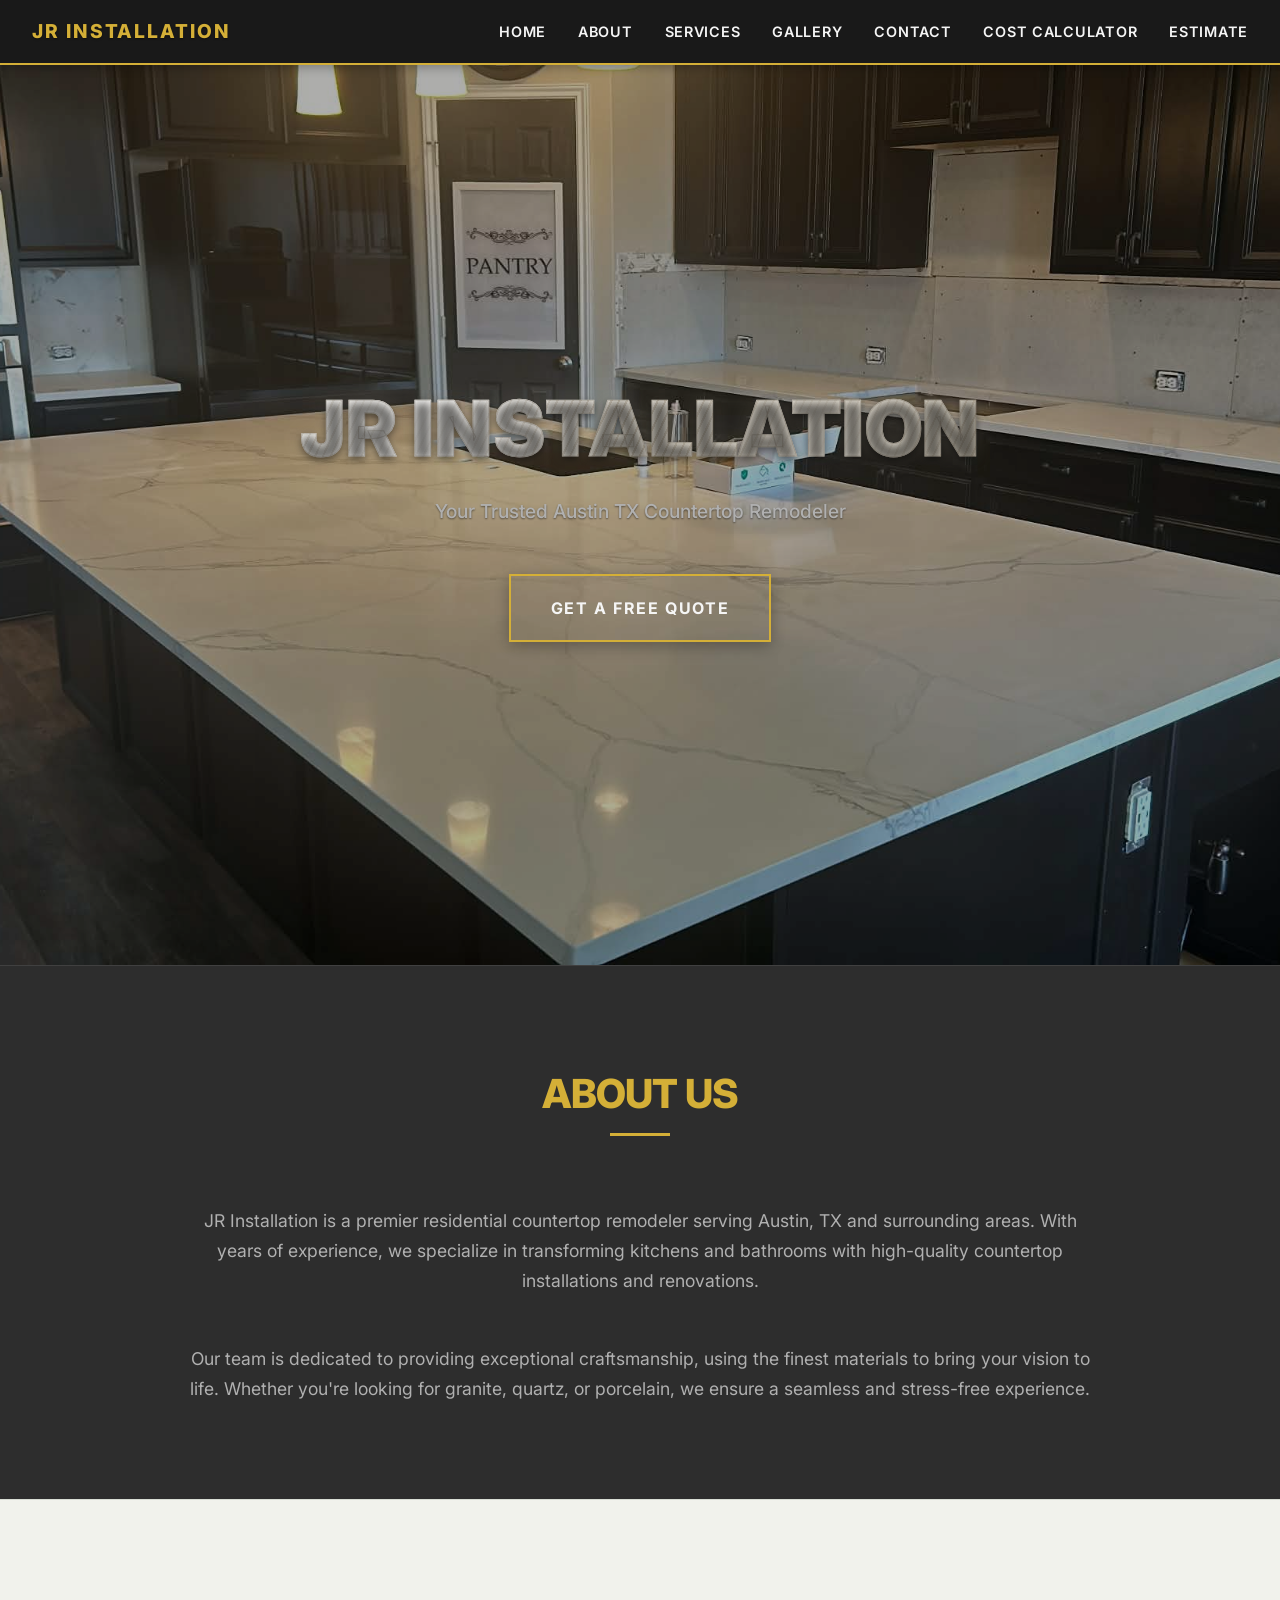
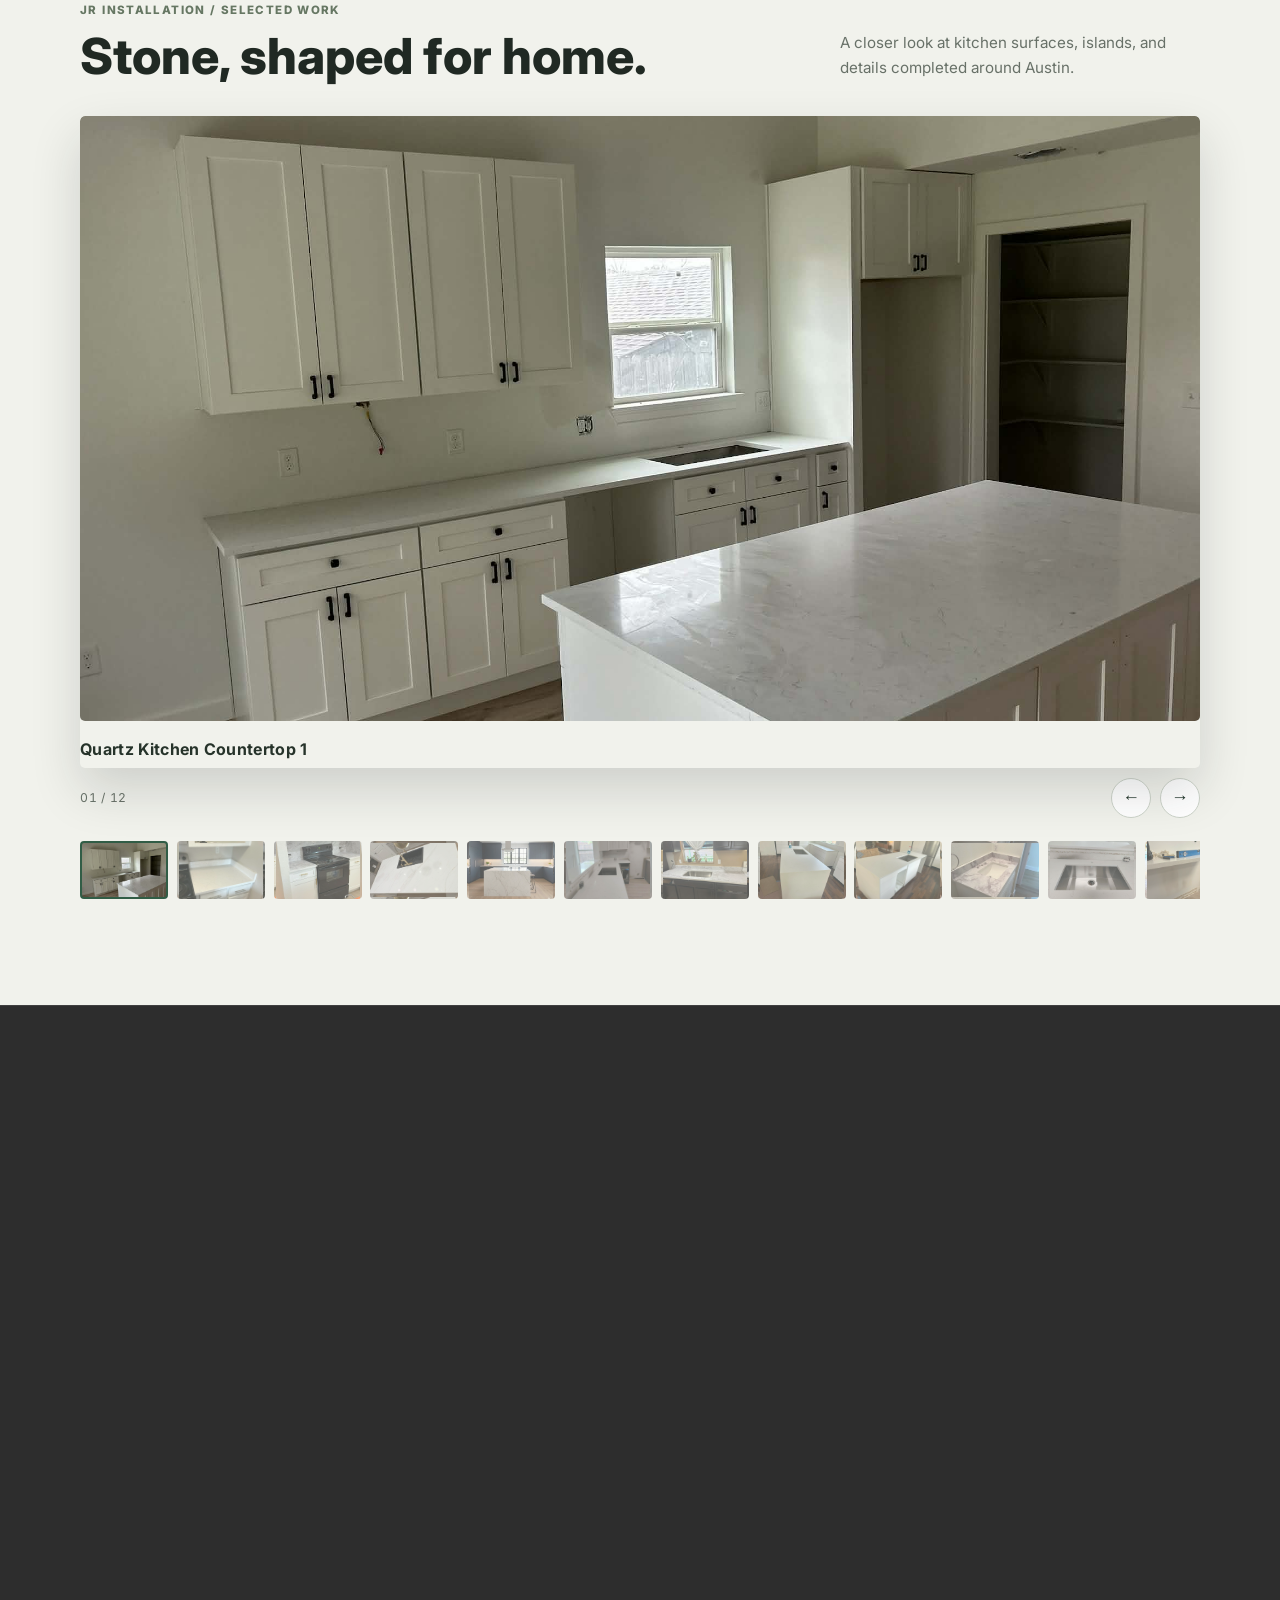
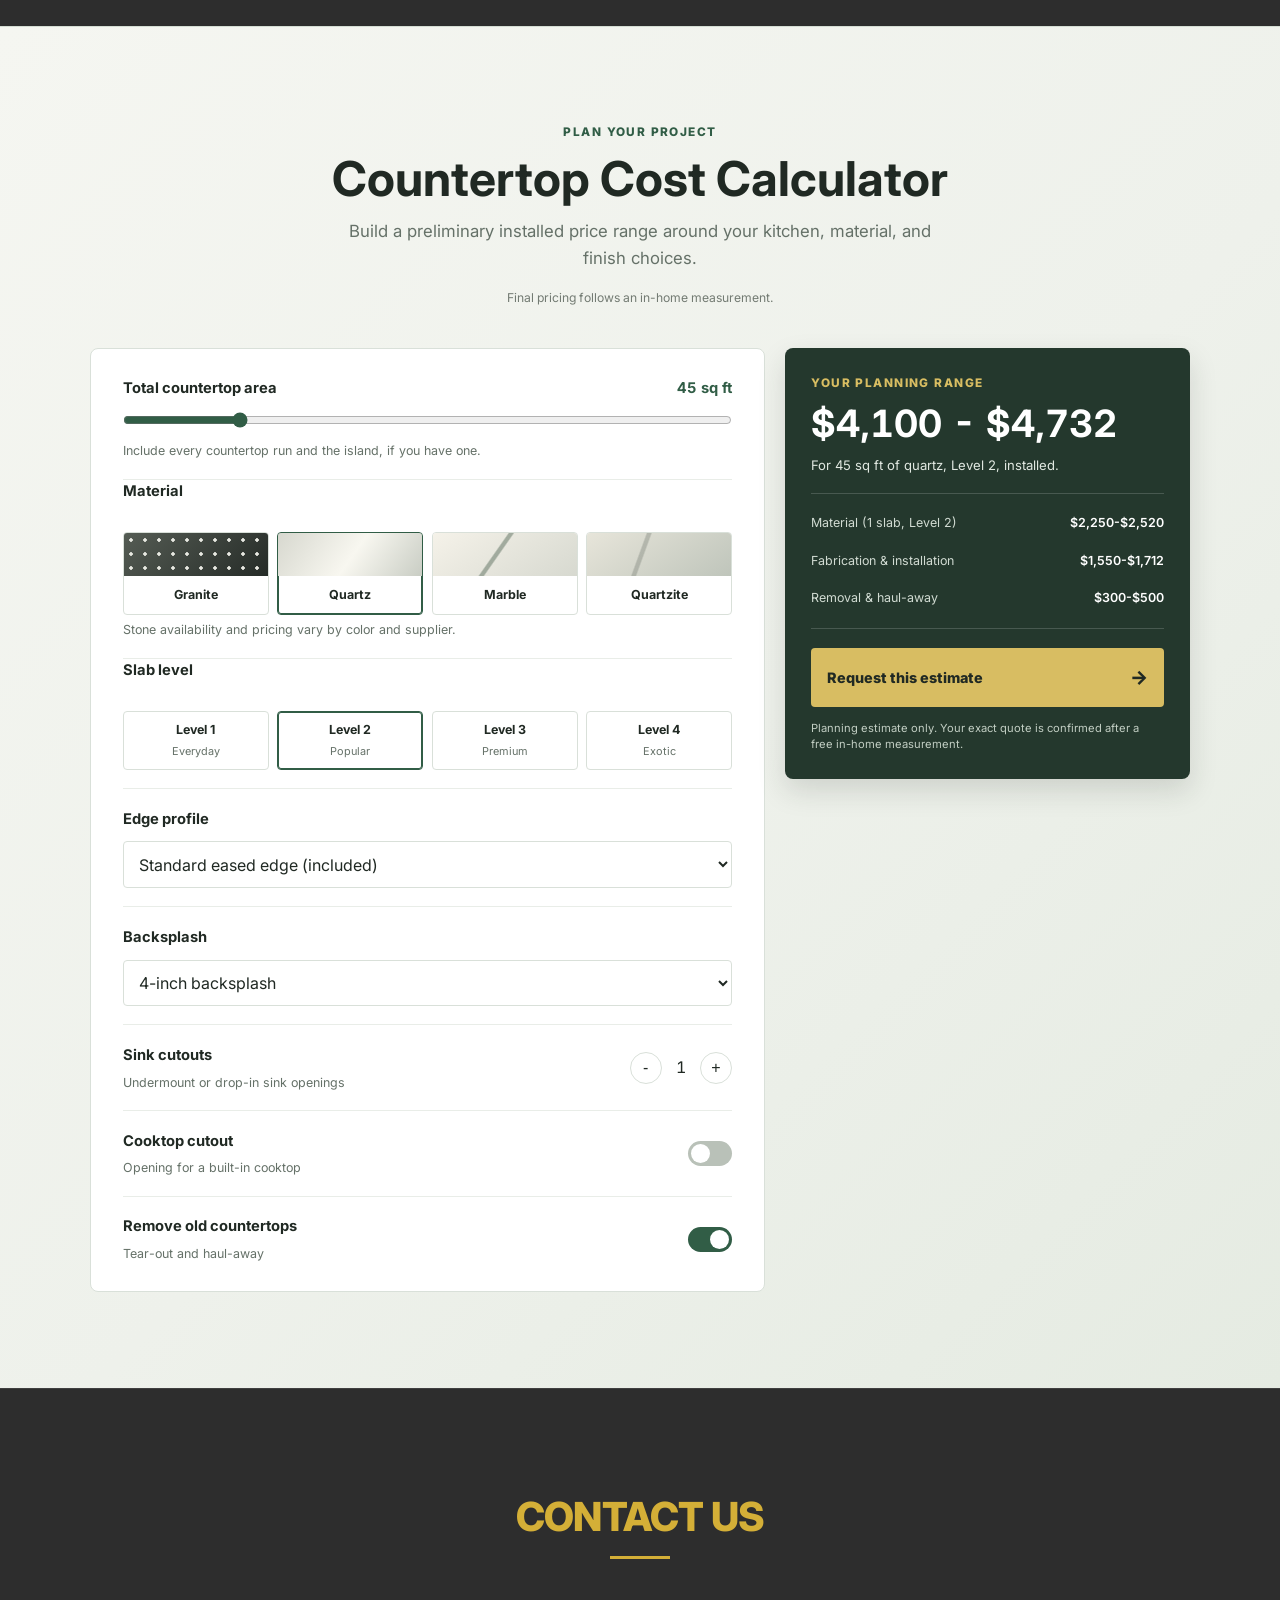
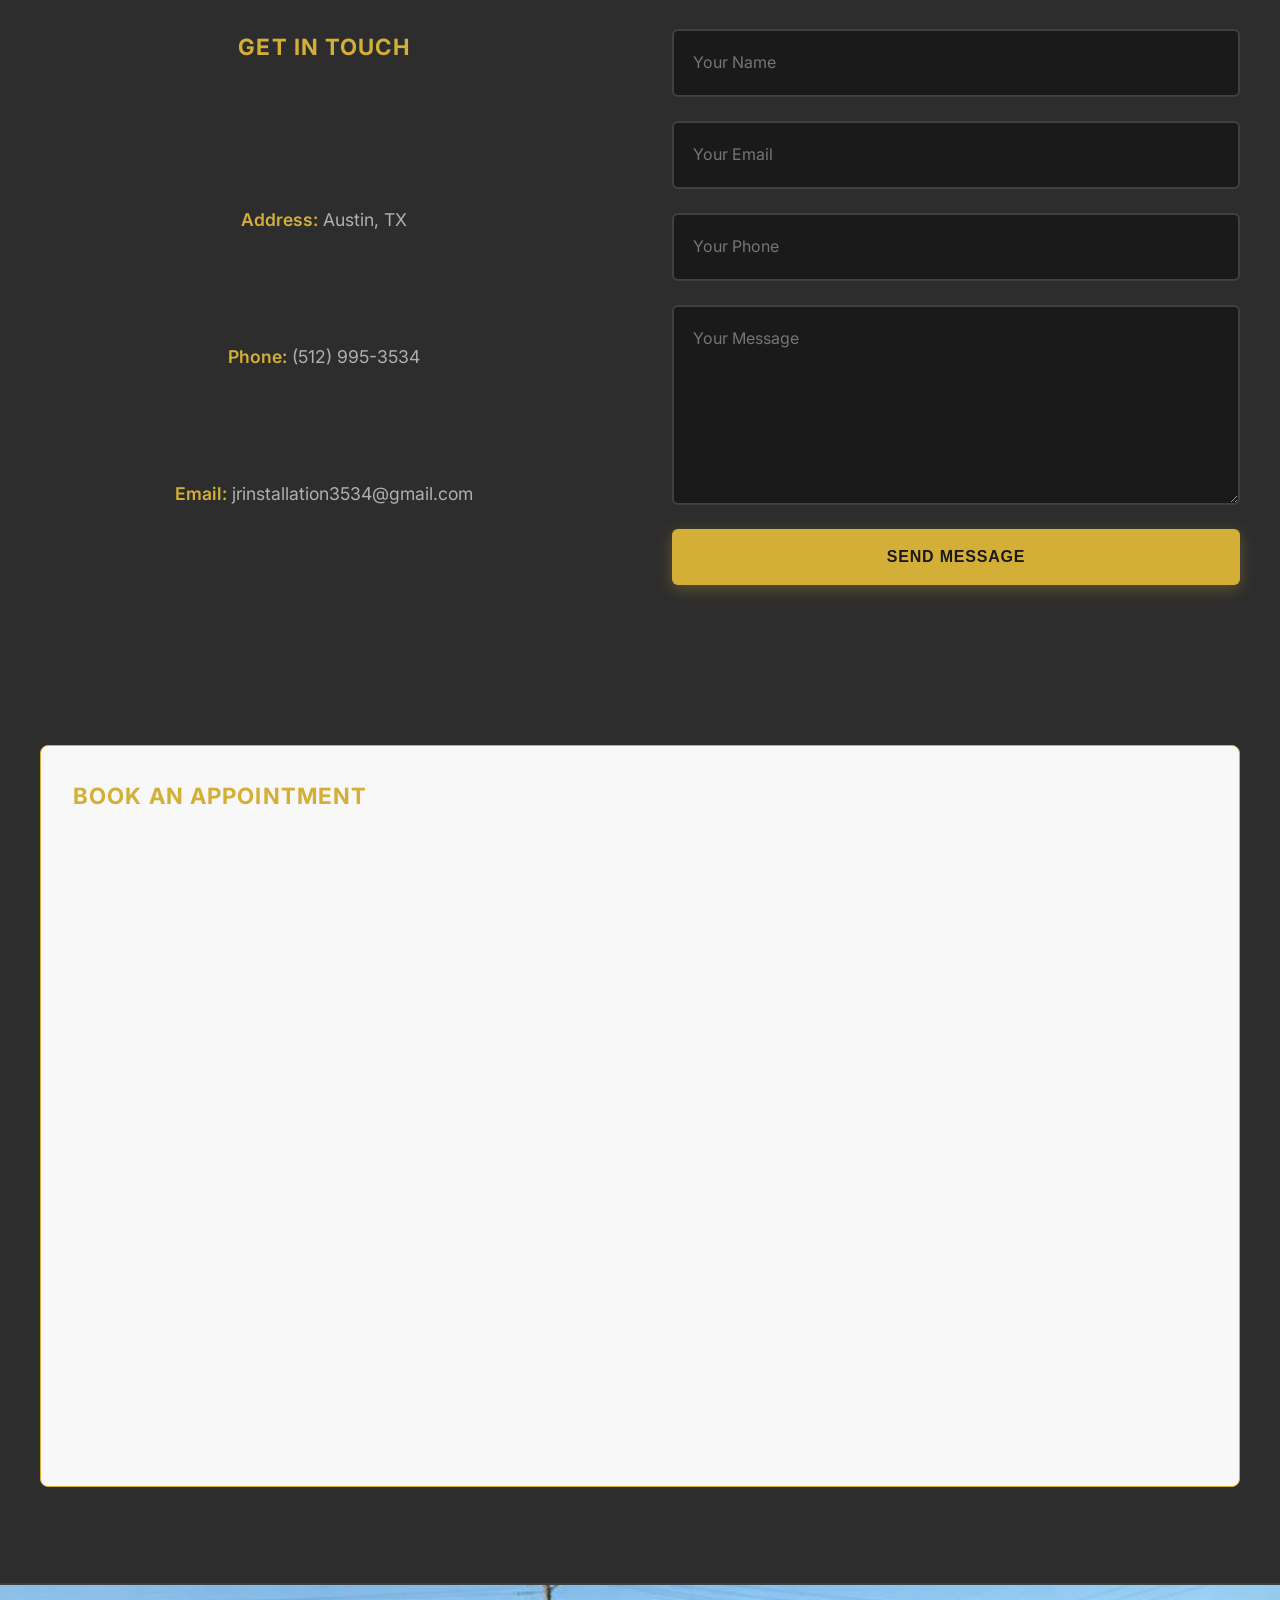
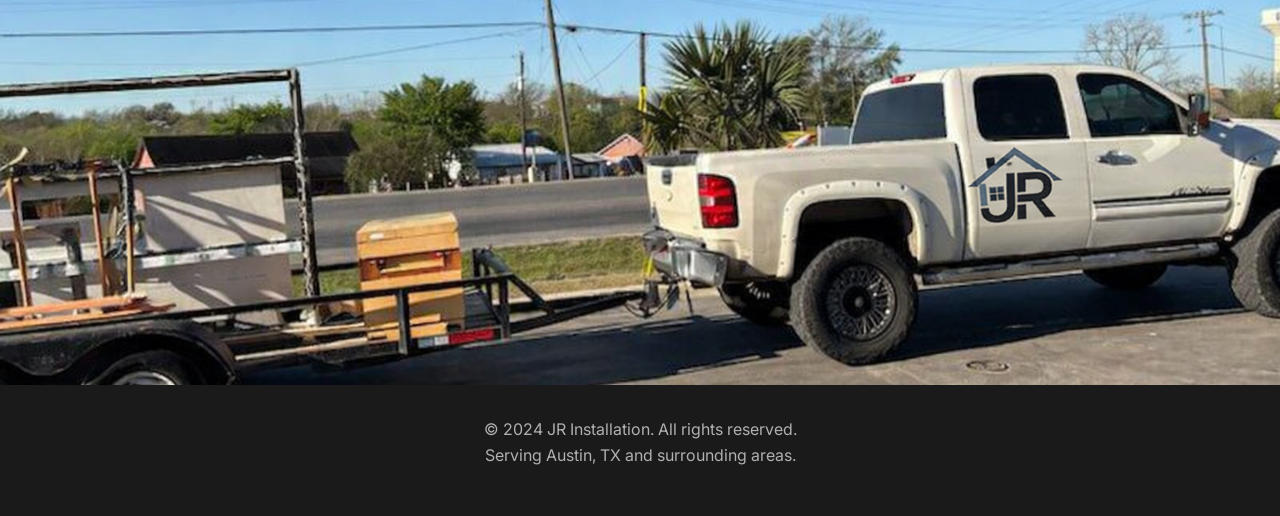
<file: index.html>
<!DOCTYPE html>
<html lang="en">
<head>
    <meta charset="UTF-8">
    <meta name="viewport" content="width=device-width, initial-scale=1.0">
    <title>JR Installation — Residential Countertop Remodeler</title>
    <link href="https://fonts.googleapis.com/css2?family=Inter:wght@400;500;600;700&display=swap" rel="stylesheet">
    <link rel="stylesheet" href="styles.css">
</head>
<body>
    <header>
        <nav>
            <div class="palette-logo">
                <a href="#home">JR Installation</a>
            </div>
            <ul class="palette-nav-links">
                <li><a href="#home">Home</a></li>
                <li><a href="#about">About</a></li>
                <li><a href="#services">Services</a></li>
                <li><a href="#gallery">Gallery</a></li>
                <li><a href="#contact">Contact</a></li>
                <li><a href="#calculator">Cost Calculator</a></li>
                <li><a href="#estimate">Estimate</a></li>
            </ul>
               <button class="burger-menu" aria-label="Toggle navigation menu">
                   <span class="burger-line"></span>
                   <span class="burger-line"></span>
                   <span class="burger-line"></span>
               </button>
        </nav>
    </header>

    <section id="home" class="palette-hero">
        <video class="palette-hero-video" autoplay loop muted playsinline poster="media/Ex-Bck.jpg" aria-hidden="true" tabindex="-1">
            <source src="media/hero-video.mp4" type="video/mp4">
        </video>
        <div class="palette-hero-content">
            <h1>JR Installation</h1>
            <p>Your Trusted Austin TX Countertop Remodeler</p>
            <a class="button" href="#contact">Get a Free Quote</a>
        </div>
    </section>

    <section id="about" class="palette-about">
        <div class="container">
            <h2>About Us</h2>
            <p>JR Installation is a premier residential countertop remodeler serving Austin, TX and surrounding areas. With years of experience, we specialize in transforming kitchens and bathrooms with high-quality countertop installations and renovations.</p>
            <p>Our team is dedicated to providing exceptional craftsmanship, using the finest materials to bring your vision to life. Whether you're looking for granite, quartz, or porcelain, we ensure a seamless and stress-free experience.</p>
        </div>
    </section>

    <section id="gallery" class="palette-gallery">
        <div class="container">
            <div class="gallery-heading">
                <div>
                    <span class="gallery-eyebrow">JR Installation / Selected work</span>
                    <h2>Stone, shaped for home.</h2>
                </div>
                <p>A closer look at kitchen surfaces, islands, and details completed around Austin.</p>
            </div>
            <div class="gallery-slider">
                <div class="gallery-track">
                    <div class="gallery-slide active">
                        <img src="media/Ex-kitch1.jpg" alt="Quartz Kitchen Countertop 1">
                        <span>Quartz Kitchen Countertop 1</span>
                        <div class="swipe-indicator">
                            <div class="swipe-hand">👆</div>
                            <div class="swipe-text">Swipe to browse</div>
                        </div>
                    </div>
                    <div class="gallery-slide">
                        <img src="media/Ex-kitch2.jpg" alt="Quartz Kitchen Countertop 2">
                        <span>Quartz Kitchen Countertop 2</span>
                        <div class="swipe-indicator">
                            <div class="swipe-hand">👆</div>
                            <div class="swipe-text">Swipe to browse</div>
                        </div>
                    </div>
                    <div class="gallery-slide">
                        <img src="media/Ex3.jpg" alt="Countertop 3">
                        <span>Countertop 3</span>
                        <div class="swipe-indicator">
                            <div class="swipe-hand">👆</div>
                            <div class="swipe-text">Swipe to browse</div>
                        </div>
                    </div>
                    <div class="gallery-slide">
                        <img src="media/Ex-Isl.JPG" alt="Island Countertop">
                        <span>Island Countertop</span>
                        <div class="swipe-indicator">
                            <div class="swipe-hand">👆</div>
                            <div class="swipe-text">Swipe to browse</div>
                        </div>
                    </div>
                    <div class="gallery-slide">
                        <img src="media/Mat1.JPG" alt="Material Sample">
                        <span>Material Sample</span>
                        <div class="swipe-indicator">
                            <div class="swipe-hand">👆</div>
                            <div class="swipe-text">Swipe to browse</div>
                        </div>
                    </div>
                    <div class="gallery-slide">
                        <img src="media/Ex1.jpg" alt="Countertop 1">
                        <span>Countertop 1</span>
                        <div class="swipe-indicator">
                            <div class="swipe-hand">👆</div>
                            <div class="swipe-text">Swipe to browse</div>
                        </div>
                    </div>
                    <div class="gallery-slide">
                        <img src="media/Ex2.jpg" alt="Countertop 2">
                        <span>Countertop 2</span>
                        <div class="swipe-indicator">
                            <div class="swipe-hand">👆</div>
                            <div class="swipe-text">Swipe to browse</div>
                        </div>
                    </div>
                    <div class="gallery-slide">
                        <img src="media/Ex-Isl1.jpg" alt="Kitchen Island Quartz 1">
                        <span>Kitchen Island Quartz 1</span>
                        <div class="swipe-indicator">
                            <div class="swipe-hand">👆</div>
                            <div class="swipe-text">Swipe to browse</div>
                        </div>
                    </div>
                    <div class="gallery-slide">
                        <img src="media/Ex-Isl2.jpg" alt="Kitchen Island Quartz 2">
                        <span>Kitchen Island Quartz 2</span>
                        <div class="swipe-indicator">
                            <div class="swipe-hand">👆</div>
                            <div class="swipe-text">Swipe to browse</div>
                        </div>
                    </div>
                    <div class="gallery-slide">
                        <img src="media/Ex-rr1.jpg" alt="Bathroom Vanity Quartz 1">
                        <span>Bathroom Vanity Quartz 1</span>
                        <div class="swipe-indicator">
                            <div class="swipe-hand">👆</div>
                            <div class="swipe-text">Swipe to browse</div>
                        </div>
                    </div>
                    <div class="gallery-slide">
                        <img src="media/Ex-sink.JPG" alt="Sink Quartz Detail">
                        <span>Sink Quartz Detail</span>
                        <div class="swipe-indicator">
                            <div class="swipe-hand">👆</div>
                            <div class="swipe-text">Swipe to browse</div>
                        </div>
                    </div>
                    <div class="gallery-slide">
                        <img src="media/Ex-perfect.jpg" alt="Countertop 4">
                        <span>Countertop 4</span>
                        <div class="swipe-indicator">
                            <div class="swipe-hand">👆</div>
                            <div class="swipe-text">Swipe to browse</div>
                        </div>
                    </div>
                </div>
                <div class="gallery-controls" aria-label="Gallery controls">
                    <span class="gallery-count" aria-live="polite">01 / 12</span>
                    <button class="gallery-control gallery-prev" type="button" aria-label="Previous image">&#8592;</button>
                    <button class="gallery-control gallery-next" type="button" aria-label="Next image">&#8594;</button>
                </div>
                <div class="gallery-dots">
                    <button class="gallery-dot active" data-index="0" aria-label="Show image 1"></button>
                    <button class="gallery-dot" data-index="1" aria-label="Show image 2"></button>
                    <button class="gallery-dot" data-index="2" aria-label="Show image 3"></button>
                    <button class="gallery-dot" data-index="3" aria-label="Show image 4"></button>
                    <button class="gallery-dot" data-index="4" aria-label="Show image 5"></button>
                    <button class="gallery-dot" data-index="5" aria-label="Show image 6"></button>
                    <button class="gallery-dot" data-index="6" aria-label="Show image 7"></button>
                    <button class="gallery-dot" data-index="7" aria-label="Show image 8"></button>
                    <button class="gallery-dot" data-index="8" aria-label="Show image 9"></button>
                    <button class="gallery-dot" data-index="9" aria-label="Show image 10"></button>
                    <button class="gallery-dot" data-index="10" aria-label="Show image 11"></button>
                    <button class="gallery-dot" data-index="11" aria-label="Show image 12"></button>
                </div>
            </div>
        </div>
    </section>

    <section id="services" class="palette-services">
        <div class="container">
            <h2>Our Services</h2>
            <div class="service-grid">
                <div class="service-item">
                    <h3>Countertop Installation</h3>
                    <p>Professional installation of new countertops for kitchens and bathrooms.</p>
                </div>
                <div class="service-item">
                    <h3>Remodeling</h3>
                    <p>Complete countertop remodeling services to update your space.</p>
                </div>
                <div class="service-item">
                    <h3>Professional Guidance</h3>
                    <p>Tailored design guidance and expert material selection support to match your style, needs, and budget.</p>
                </div>
            </div>
        </div>
    </section>

    <section class="jr-calc" id="calculator" aria-labelledby="jr-calc-title">
        <div class="container">
            <div class="jr-calc-heading">
                <span class="jr-calc-kicker">Plan your project</span>
                <h2 id="jr-calc-title">Countertop Cost Calculator</h2>
                <p>Build a preliminary installed price range around your kitchen, material, and finish choices.</p>
                <span class="jr-calc-credit">Final pricing follows an in-home measurement.</span>
            </div>
            <div class="jr-calc-layout">
                <div class="jr-calc-controls">
                    <div class="jr-calc-field">
                        <label class="jr-calc-label" for="jr-sqft"><span>Total countertop area</span><strong id="jr-sqft-value">45 sq ft</strong></label>
                        <input id="jr-sqft" type="range" min="10" max="200" step="1" value="45">
                        <p class="jr-calc-help">Include every countertop run and the island, if you have one.</p>
                    </div>
                    <fieldset class="jr-calc-field">
                        <legend class="jr-calc-label">Material</legend>
                        <div class="jr-calc-materials" role="group" aria-label="Choose a material">
                            <button class="jr-calc-material" type="button" data-jr-material="granite" aria-pressed="false"><span class="jr-calc-swatch jr-swatch-granite" aria-hidden="true"></span><span>Granite</span></button>
                            <button class="jr-calc-material" type="button" data-jr-material="quartz" aria-pressed="true"><span class="jr-calc-swatch jr-swatch-quartz" aria-hidden="true"></span><span>Quartz</span></button>
                            <button class="jr-calc-material" type="button" data-jr-material="marble" aria-pressed="false"><span class="jr-calc-swatch jr-swatch-marble" aria-hidden="true"></span><span>Marble</span></button>
                            <button class="jr-calc-material" type="button" data-jr-material="quartzite" aria-pressed="false"><span class="jr-calc-swatch jr-swatch-quartzite" aria-hidden="true"></span><span>Quartzite</span></button>
                        </div>
                        <p class="jr-calc-help">Stone availability and pricing vary by color and supplier.</p>
                    </fieldset>
                    <fieldset class="jr-calc-field">
                        <legend class="jr-calc-label">Slab level</legend>
                        <div class="jr-calc-levels" role="group" aria-label="Choose a slab level">
                            <button class="jr-calc-level" type="button" data-jr-level="1" aria-pressed="false"><strong>Level 1</strong><span>Everyday</span></button>
                            <button class="jr-calc-level" type="button" data-jr-level="2" aria-pressed="true"><strong>Level 2</strong><span>Popular</span></button>
                            <button class="jr-calc-level" type="button" data-jr-level="3" aria-pressed="false"><strong>Level 3</strong><span>Premium</span></button>
                            <button class="jr-calc-level" type="button" data-jr-level="4" aria-pressed="false"><strong>Level 4</strong><span>Exotic</span></button>
                        </div>
                    </fieldset>
                    <div class="jr-calc-field jr-calc-selects">
                        <label class="jr-calc-label" for="jr-edge">Edge profile</label>
                        <select id="jr-edge"><option value="standard">Standard eased edge (included)</option><option value="beveled">Beveled or bullnose</option><option value="ogee">Ogee / decorative</option><option value="mitered-apron">Mitered apron edge</option><option value="waterfall">Waterfall edge</option></select>
                    </div>
                    <div class="jr-calc-field jr-calc-selects">
                        <label class="jr-calc-label" for="jr-backsplash">Backsplash</label>
                        <select id="jr-backsplash"><option value="standard">4-inch backsplash</option><option value="full-height">Full-height splash</option></select>
                    </div>
                    <div class="jr-calc-field jr-calc-row">
                        <div><span class="jr-calc-label">Sink cutouts</span><p class="jr-calc-help">Undermount or drop-in sink openings</p></div>
                        <div class="jr-calc-stepper"><button type="button" data-jr-step="sink" data-jr-dir="-1" aria-label="Decrease sink cutouts">-</button><output id="jr-sink-value" aria-live="polite">1</output><button type="button" data-jr-step="sink" data-jr-dir="1" aria-label="Increase sink cutouts">+</button></div>
                    </div>
                    <div class="jr-calc-field jr-calc-row">
                        <div><span class="jr-calc-label">Cooktop cutout</span><p class="jr-calc-help">Opening for a built-in cooktop</p></div>
                        <button class="jr-calc-switch" type="button" id="jr-cooktop" role="switch" aria-checked="false" aria-label="Cooktop cutout"></button>
                    </div>
                    <div class="jr-calc-field jr-calc-row">
                        <div><span class="jr-calc-label">Remove old countertops</span><p class="jr-calc-help">Tear-out and haul-away</p></div>
                        <button class="jr-calc-switch" type="button" id="jr-removal" role="switch" aria-checked="true" aria-label="Remove existing countertops"></button>
                    </div>
                </div>
                <aside class="jr-calc-result" aria-live="polite" aria-label="Estimated countertop cost">
                    <span class="jr-calc-result-kicker">Your planning range</span>
                    <strong class="jr-calc-total" id="jr-result-range">$0 - $0</strong>
                    <p class="jr-calc-summary">For <span id="jr-note-sqft">45</span> sq ft of <span id="jr-note-material">quartz</span>, Level <span id="jr-note-level">2</span>, installed.</p>
                    <div class="jr-calc-breakdown">
                        <div><span id="jr-material-label">Material (1 slab, Level 2)</span><b id="jr-material-cost">$0-$0</b></div>
                        <div><span>Fabrication &amp; installation</span><b id="jr-install-cost">$0</b></div>
                        <div><span>Removal &amp; haul-away</span><b id="jr-removal-cost">$300-$500</b></div>
                    </div>
                    <a class="jr-calc-cta" id="jr-calc-quote" href="#contact">Request this estimate <span aria-hidden="true">&rarr;</span></a>
                    <p class="jr-calc-disclaimer">Planning estimate only. Your exact quote is confirmed after a free in-home measurement.</p>
                </aside>
            </div>
        </div>
    </section>

    <section id="contact" class="palette-contact">
        <div class="container">
            <h2>Contact Us</h2>
            <div class="contact-content">
                <div class="contact-info">
                    <h3>Get In Touch</h3>
                    <p><strong>Address:</strong> Austin, TX</p>
                    <p><strong>Phone:</strong> (512) 995-3534</p>
                    <p><strong>Email:</strong> jrinstallation3534@gmail.com</p>
                </div>
                <form class="contact-form" action="https://formspree.io/f/xvzdpwev" method="POST">
                    <input type="text" name="name" placeholder="Your Name" required>
                    <input type="email" name="email" placeholder="Your Email" required>
                    <input type="tel" name="phone" placeholder="Your Phone">
                    <textarea id="contactMessage" name="message" placeholder="Your Message" required></textarea>
                    <button type="submit">Send Message</button>
                </form>
            </div>
            <div id="estimate" class="booking-widget">
                <h3>Book an Appointment</h3>
                <iframe src="https://calendar.google.com/calendar/appointments/schedules/AcZssZ0WM0QEqcVjYxHyJjMt7A7PvsCIf5X-HtGWNrqF94_hSqNgw7Ia566Kg0iCKZ04URDute_ZPiX8?gv=true" style="border: 0" width="100%" height="600" loading="lazy" title="Book an appointment"></iframe>
            </div>
        </div>
    </section>

    <footer>
        <div class="footer-image">
            <img src="media/truck.png" alt="JR Installation footer">
        </div>
        <div class="container">
            <p>&copy; 2024 JR Installation. All rights reserved.</p>
            <p>Serving Austin, TX and surrounding areas.</p>
        </div>
    </footer>

    <script>
        // Gallery slider logic
        const slides = Array.from(document.querySelectorAll('.gallery-slide'));
        const dots = Array.from(document.querySelectorAll('.gallery-dot'));
        const prevButton = document.querySelector('.gallery-prev');
        const nextButton = document.querySelector('.gallery-next');
        let currentSlide = 0;
        let autoScrollInterval;

        function updateGallery(index) {
            slides.forEach((slide, i) => {
                slide.classList.toggle('active', i === index);
            });
            dots.forEach((dot, i) => {
                dot.classList.toggle('active', i === index);
            });
            currentSlide = index;
            document.querySelector('.gallery-count').textContent =
                String(index + 1).padStart(2, '0') + ' / ' + String(slides.length).padStart(2, '0');
        }

        dots.forEach((dot, index) => {
            const image = slides[index].querySelector('img');
            if (image) {
                dot.style.backgroundImage = `url("${image.src}")`;
                dot.setAttribute('aria-label', `Show ${image.alt}`);
            }
        });

        function showNext() {
            const nextIndex = (currentSlide + 1) % slides.length;
            updateGallery(nextIndex);
        }

        function showPrev() {
            const prevIndex = (currentSlide - 1 + slides.length) % slides.length;
            updateGallery(prevIndex);
        }

        function startAutoScroll() {
            autoScrollInterval = setInterval(showNext, 5000); // Auto-scroll every 5 seconds
        }

        function stopAutoScroll() {
            clearInterval(autoScrollInterval);
        }

        // Touch/swipe functionality
        let startX = 0;
        let endX = 0;
        let swipeIndicatorTimeout;

        const galleryTrack = document.querySelector('.gallery-track');
        const swipeIndicators = document.querySelectorAll('.swipe-indicator');

        function isMobileDevice() {
            return window.matchMedia('(hover: none) and (pointer: coarse)').matches || window.matchMedia('(max-width: 720px)').matches;
        }

        function hideSwipeIndicators() {
            swipeIndicators.forEach(indicator => {
                indicator.style.display = 'none';
            });
            clearTimeout(swipeIndicatorTimeout);
        }

        function showSwipeIndicators() {
            if (!isMobileDevice()) {
                hideSwipeIndicators();
                return;
            }

            // Only show indicators if not currently being touched
            if (!galleryTrack.matches(':active')) {
                swipeIndicators.forEach(indicator => {
                    indicator.style.display = 'flex';
                });
            }
        }

        window.addEventListener('resize', () => {
            if (isMobileDevice()) {
                showSwipeIndicators();
            } else {
                hideSwipeIndicators();
            }
        });

        galleryTrack.addEventListener('touchstart', (e) => {
            startX = e.touches[0].clientX;
            stopAutoScroll();
            hideSwipeIndicators();
        });

        galleryTrack.addEventListener('touchend', (e) => {
            endX = e.changedTouches[0].clientX;
            handleSwipe();
            startAutoScroll();

            // Show indicators again after 3 seconds of inactivity
            clearTimeout(swipeIndicatorTimeout);
            swipeIndicatorTimeout = setTimeout(showSwipeIndicators, 3000);
        });

        function handleSwipe() {
            const diffX = startX - endX;
            const threshold = 50; // Minimum swipe distance

            if (Math.abs(diffX) > threshold) {
                if (diffX > 0) {
                    // Swiped left - show next
                    showNext();
                } else {
                    // Swiped right - show previous
                    showPrev();
                }
            }
        }

        // Click navigation for dots
        dots.forEach(dot => {
            dot.addEventListener('click', () => {
                stopAutoScroll();
                updateGallery(Number(dot.dataset.index));
                startAutoScroll();
                hideSwipeIndicators();

                // Show indicators again after 3 seconds of inactivity
                clearTimeout(swipeIndicatorTimeout);
                swipeIndicatorTimeout = setTimeout(showSwipeIndicators, 3000);
            });
        });

        // Click navigation for previous and next controls
        prevButton.addEventListener('click', () => {
            stopAutoScroll();
            showPrev();
            startAutoScroll();
            hideSwipeIndicators();
            clearTimeout(swipeIndicatorTimeout);
            swipeIndicatorTimeout = setTimeout(showSwipeIndicators, 3000);
        });

        nextButton.addEventListener('click', () => {
            stopAutoScroll();
            showNext();
            startAutoScroll();
            hideSwipeIndicators();
            clearTimeout(swipeIndicatorTimeout);
            swipeIndicatorTimeout = setTimeout(showSwipeIndicators, 3000);
        });

        // Pause auto-scroll on hover
        galleryTrack.addEventListener('mouseenter', () => {
            stopAutoScroll();
            hideSwipeIndicators();
        });
        galleryTrack.addEventListener('mouseleave', () => {
            startAutoScroll();
            // Show indicators again after leaving hover
            clearTimeout(swipeIndicatorTimeout);
            swipeIndicatorTimeout = setTimeout(showSwipeIndicators, 3000);
        });

        const revealGroups = [
            ...document.querySelectorAll('#about .container'),
            ...document.querySelectorAll('#gallery .container'),
            ...document.querySelectorAll('#services .container'),
            ...document.querySelectorAll('#contact .container')
        ];

        revealGroups.forEach((element) => {
            element.classList.add('scroll-reveal');
            element.style.removeProperty('--reveal-delay');
        });

        if ('IntersectionObserver' in window) {
            const revealObserver = new IntersectionObserver((entries, observer) => {
                entries.forEach((entry) => {
                    if (!entry.isIntersecting) {
                        return;
                    }

                    entry.target.classList.add('is-visible');
                    observer.unobserve(entry.target);
                });
            }, {
                threshold: 0.05,
                rootMargin: '0px 0px 5% 0px'
            });

            revealGroups.forEach((element) => {
                revealObserver.observe(element);
            });
        } else {
            revealGroups.forEach((element) => {
                element.classList.add('is-visible');
            });
        }

        // Start auto-scrolling
        if (isMobileDevice()) {
            showSwipeIndicators();
        } else {
            hideSwipeIndicators();
        }
        startAutoScroll();
    </script>
       <script>
           // Burger menu toggle functionality
           const burgerMenu = document.querySelector('.burger-menu');
           const navLinks = document.querySelector('.palette-nav-links');

           burgerMenu.addEventListener('click', () => {
               navLinks.classList.toggle('active');
               burgerMenu.classList.toggle('active');
           });

           // Close menu when clicking on a link
           navLinks.addEventListener('click', (e) => {
               if (e.target.tagName === 'A') {
                   navLinks.classList.remove('active');
                   burgerMenu.classList.remove('active');
               }
           });

           // Close menu when clicking outside
           document.addEventListener('click', (e) => {
               if (!e.target.closest('nav')) {
                   navLinks.classList.remove('active');
                   burgerMenu.classList.remove('active');
               }
           });
       </script>
       <script>
           (() => {
               const calculator = document.querySelector('#calculator');
               const query = (selector) => calculator.querySelector(selector);
               const all = (selector) => Array.from(calculator.querySelectorAll(selector));
               const state = { sqft: 45, material: 'quartz', level: 2, edge: 'standard', sink: 1, cooktop: 0, backsplash: 0, removal: 1 };
               const slabPrices = { 1: 800, 2: 1500, 3: 3000, 4: 6000 };
               const materialFactors = { granite: 0.94, quartz: 1, marble: 1.19, quartzite: 1.34 };
               const edgePrices = { standard: [0, 0], beveled: [8, 15], ogee: [18, 30], 'mitered-apron': [55, 85], waterfall: [95, 145] };
               const laborRates = { 1: 25, 2: 30, 3: 35, 4: 40 };
               const money = (amount) => '$' + Math.round(amount).toLocaleString('en-US');
               const moneyRange = (low, high) => Math.round(low) === Math.round(high) ? money(low) : money(low) + '-' + money(high);

               function calculate() {
                   const slabs = Math.max(1, Math.ceil(state.sqft / 54));
                   const linearFeet = state.sqft / 54 * 19;
                   const materialLow = slabs * slabPrices[state.level] * 1.5 * materialFactors[state.material];
                   const materialHigh = materialLow * 1.12;
                   const edge = edgePrices[state.edge];
                   const edgeLow = state.edge === 'standard' ? 0 : linearFeet * edge[0];
                   const edgeHigh = state.edge === 'standard' ? 0 : linearFeet * edge[1];
                   const cutouts = (state.sink + state.cooktop) * 200;
                   const splashLow = state.backsplash ? linearFeet * 20 : 0;
                   const splashHigh = state.backsplash ? linearFeet * 35 : 0;
                   const removalLow = state.removal ? 300 : 0;
                   const removalHigh = state.removal ? 500 : 0;
                   const laborLow = state.sqft * laborRates[state.level];
                   const laborHigh = laborLow * 1.12;
                   const installLow = Math.max(500, laborLow + edgeLow) + cutouts + splashLow;
                   const installHigh = Math.max(1000, laborHigh + edgeHigh) + cutouts + splashHigh;
                   const totalLow = materialLow + installLow + removalLow;
                   const totalHigh = materialHigh + installHigh + removalHigh;

                   query('#jr-result-range').textContent = money(totalLow) + ' - ' + money(totalHigh);
                   query('#jr-note-sqft').textContent = state.sqft;
                   query('#jr-note-material').textContent = state.material;
                   query('#jr-note-level').textContent = state.level;
                   query('#jr-material-label').textContent = `Material (${slabs} slab${slabs > 1 ? 's' : ''}, Level ${state.level})`;
                   query('#jr-material-cost').textContent = money(materialLow) + '-' + money(materialHigh);
                   query('#jr-install-cost').textContent = moneyRange(installLow, installHigh);
                   query('#jr-removal-cost').textContent = state.removal ? money(removalLow) + '-' + money(removalHigh) : '$0';
                   query('#jr-sqft-value').textContent = state.sqft + ' sq ft';
               }

               query('#jr-sqft').addEventListener('input', (event) => { state.sqft = Number(event.target.value); calculate(); });
               all('[data-jr-material]').forEach((button) => button.addEventListener('click', () => {
                   all('[data-jr-material]').forEach((choice) => choice.setAttribute('aria-pressed', 'false'));
                   button.setAttribute('aria-pressed', 'true');
                   state.material = button.dataset.jrMaterial;
                   calculate();
               }));
               all('[data-jr-level]').forEach((button) => button.addEventListener('click', () => {
                   all('[data-jr-level]').forEach((choice) => choice.setAttribute('aria-pressed', 'false'));
                   button.setAttribute('aria-pressed', 'true');
                   state.level = Number(button.dataset.jrLevel);
                   calculate();
               }));
               query('#jr-edge').addEventListener('change', (event) => { state.edge = event.target.value; calculate(); });
               query('#jr-backsplash').addEventListener('change', (event) => { state.backsplash = event.target.value === 'full-height' ? 1 : 0; calculate(); });
               all('[data-jr-step="sink"]').forEach((button) => button.addEventListener('click', () => {
                   state.sink = Math.max(0, Math.min(4, state.sink + Number(button.dataset.jrDir)));
                   query('#jr-sink-value').textContent = state.sink;
                   calculate();
               }));
               ['cooktop', 'removal'].forEach((name) => query('#jr-' + name).addEventListener('click', (event) => {
                   state[name] = state[name] ? 0 : 1;
                   event.currentTarget.setAttribute('aria-checked', String(Boolean(state[name])));
                   calculate();
               }));
               query('#jr-calc-quote').addEventListener('click', () => {
                   const message = document.querySelector('#contactMessage');
                   message.value = `I'd like a quote based on my countertop calculator estimate.\nEstimated range: ${query('#jr-result-range').textContent}\nArea: ${state.sqft} sq ft\nMaterial: ${state.material}, Level ${state.level}\nEdge: ${state.edge}\nBacksplash: ${state.backsplash ? 'Full-height' : '4-inch'}\nSink cutouts: ${state.sink}\nCooktop cutout: ${state.cooktop ? 'Yes' : 'No'}\nOld countertop removal: ${state.removal ? 'Yes' : 'No'}`;
               });
               calculate();
           })();
       </script>
</body>
</html>
</file>
<file: styles.css>
* {
    margin: 0;
    padding: 0;
    box-sizing: border-box;
}

:root {
    --construction-dark: #1a1a1a;
    --construction-gray: #2d2d2d;
    --construction-steel: #404040;
    --construction-accent: #d4af37;
    --construction-text: #f5f5f5;
    --construction-muted: #b0b0b0;
    font-family: 'Inter', sans-serif;
}

html {
    scroll-behavior: smooth;
}

body {
    background: var(--construction-dark);
    color: var(--construction-text);
    line-height: 1.6;
    font-weight: 400;
}

.container {
    width: min(1200px, calc(100% - 40px));
    margin: 0 auto;
}

header {
    position: sticky;
    top: 0;
    z-index: 20;
    background: rgba(26, 26, 26, 0.95);
    backdrop-filter: blur(16px);
    border-bottom: 2px solid var(--construction-accent);
    box-shadow: 0 2px 10px rgba(0, 0, 0, 0.3);
}

nav {
    display: flex;
    align-items: center;
    justify-content: space-between;
    padding: 1rem 2rem;
}

.palette-logo a {
    color: var(--construction-accent);
    text-decoration: none;
    font-weight: 800;
    font-size: 1.2rem;
    letter-spacing: 0.1em;
    text-transform: uppercase;
    text-shadow: 0 1px 2px rgba(0, 0, 0, 0.5);
}

.palette-nav-links {
    display: flex;
    gap: 2rem;
    list-style: none;
    flex-wrap: wrap;
}

.palette-nav-links a {
    color: var(--construction-text);
    text-decoration: none;
    font-weight: 600;
    font-size: 0.9rem;
    letter-spacing: 0.05em;
    text-transform: uppercase;
    transition: color 0.3s ease;
    padding: 0.5rem 0;
    border-bottom: 2px solid transparent;
}

.palette-nav-links a:hover {
    color: var(--construction-accent);
    border-bottom-color: var(--construction-accent);
}
    .burger-menu {
        display: none;
        flex-direction: column;
        justify-content: space-around;
        width: 30px;
        height: 24px;
        background: transparent;
        border: none;
        cursor: pointer;
        padding: 0;
        z-index: 1001;
    }
    .burger-line {
        display: block;
        width: 100%;
        height: 3px;
        background: var(--construction-text);
        border-radius: 2px;
        transition: all 0.3s ease;
        transform-origin: center;
    }
    .burger-menu.active .burger-line:nth-child(1) {
        transform: rotate(45deg) translate(6px, 6px);
    }
    .burger-menu.active .burger-line:nth-child(2) {
        opacity: 0;
    }
    .burger-menu.active .burger-line:nth-child(3) {
        transform: rotate(-45deg) translate(6px, -6px);
    }
    .palette-nav-links.active {
        display: flex;
        flex-direction: column;
        position: absolute;
        top: 100%;
        left: 0;
        right: 0;
        background: rgba(26, 26, 26, 0.98);
        backdrop-filter: blur(16px);
        padding: 2rem;
        gap: 1.5rem;
        border-bottom: 2px solid var(--construction-accent);
        box-shadow: 0 4px 20px rgba(0, 0, 0, 0.5);
        animation: slideDown 0.3s ease-out;
    }
    .palette-nav-links.active li {
        text-align: center;
    }
    .palette-nav-links.active a {
        font-size: 1.1rem;
        padding: 0.75rem 0;
        border-bottom: 2px solid transparent;
        transition: all 0.3s ease;
    }
    .palette-nav-links.active a:hover {
        color: var(--construction-accent);
        border-bottom-color: var(--construction-accent);
        transform: translateY(-2px);
    }
    @keyframes slideDown {
        from {
            opacity: 0;
            transform: translateY(-20px);
        }
        to {
            opacity: 1;
            transform: translateY(0);
        }
    }

.palette-hero {
    min-height: 100vh;
    display: flex;
    align-items: center;
    justify-content: center;
    padding: 8rem 2rem;
    background: linear-gradient(135deg, var(--construction-dark) 0%, var(--construction-gray) 100%);
    position: relative;
    overflow: hidden;
}

.palette-hero-video {
    position: absolute;
    inset: 0;
    width: 100%;
    height: 100%;
    object-fit: cover;
    z-index: 0;
}

.palette-hero::before {
    content: '';
    position: absolute;
    top: 0;
    left: 0;
    right: 0;
    bottom: 0;
    background: rgba(0, 0, 0, 0.32);
    z-index: 1;
}

.palette-hero-content {
    position: relative;
    z-index: 2;
    max-width: 800px;
    text-align: center;
    padding: 0 2rem;
}

.palette-hero-content h1 {
    font-size: clamp(3rem, 6vw, 5rem);
    font-weight: 900;
    line-height: 1.1;
    letter-spacing: 0.01em;
    margin-bottom: 1.5rem;
    text-transform: uppercase;
    color: #e7e3db;
    background-image:
        radial-gradient(circle at 18% 24%, rgba(255, 255, 255, 0.92) 0%, rgba(255, 255, 255, 0) 34%),
        radial-gradient(circle at 78% 72%, rgba(240, 235, 225, 0.85) 0%, rgba(240, 235, 225, 0) 32%),
        repeating-linear-gradient(115deg, rgba(142, 124, 98, 0.26) 0 2px, rgba(255, 255, 255, 0.06) 2px 7px),
        linear-gradient(160deg, #f8f6f0 0%, #e2ddd2 46%, #c4bba8 100%);
    -webkit-background-clip: text;
    background-clip: text;
    color: transparent;
    -webkit-text-stroke: 1px rgba(50, 40, 30, 0.2);
    text-shadow: 0 3px 8px rgba(0, 0, 0, 0.55), 0 0 20px rgba(255, 245, 220, 0.16);
}

.palette-hero-content p {
    font-size: 1.2rem;
    font-weight: 500;
    color: var(--construction-muted);
    max-width: 600px;
    margin: 0 auto 3rem;
    text-shadow: 0 1px 2px rgba(0, 0, 0, 0.5);
}

.button {
    display: inline-flex;
    align-items: center;
    justify-content: center;
    padding: 1.2rem 2.5rem;
    border: 2px solid var(--construction-accent);
    color: var(--construction-text);
    background: transparent;
    text-decoration: none;
    font-weight: 700;
    font-size: 1rem;
    text-transform: uppercase;
    letter-spacing: 0.1em;
    transition: all 0.3s ease;
    box-shadow: 0 4px 15px rgba(0, 0, 0, 0.3);
}

.button:hover {
    background: var(--construction-accent);
    color: var(--construction-dark);
    transform: translateY(-2px);
    box-shadow: 0 6px 20px rgba(212, 175, 55, 0.4);
}

.scroll-reveal {
    opacity: 0;
    transform: translateY(40px);
    transition: opacity 0.7s ease, transform 0.7s ease;
    transition-delay: var(--reveal-delay, 0ms);
    will-change: opacity, transform;
}

.scroll-reveal.is-visible {
    opacity: 1;
    transform: translateY(0);
}

@media (prefers-reduced-motion: reduce) {
    .scroll-reveal,
    .scroll-reveal.is-visible {
        opacity: 1;
        transform: none;
        transition: none;
    }
}

.palette-about,
.palette-services,
.palette-gallery,
.palette-contact {
    padding: 6rem 0;
    background: var(--construction-gray);
    border-top: 1px solid var(--construction-steel);
}

.palette-about .container,
.palette-services .container,
.palette-gallery .container,
.palette-contact .container {
    display: grid;
    gap: 3rem;
}

.palette-about h2,
.palette-services h2,
.palette-gallery h2,
.palette-contact h2 {
    font-size: 2.5rem;
    font-weight: 800;
    letter-spacing: -0.02em;
    text-transform: uppercase;
    color: var(--construction-accent);
    text-align: center;
    margin-bottom: 2rem;
    position: relative;
}

.palette-about h2::after,
.palette-services h2::after,
.palette-gallery h2::after,
.palette-contact h2::after {
    content: '';
    position: absolute;
    bottom: -10px;
    left: 50%;
    transform: translateX(-50%);
    width: 60px;
    height: 3px;
    background: var(--construction-accent);
}

.palette-about p,
.palette-services p,
.palette-contact p {
    max-width: 900px;
    color: var(--construction-muted);
    font-size: 1.1rem;
    line-height: 1.7;
    text-align: center;
    margin: 0 auto;
}

.palette-swatches {
    display: grid;
    gap: 2rem;
    grid-template-columns: repeat(auto-fit, minmax(250px, 1fr));
    margin-top: 3rem;
}

.swatch {
    padding: 2.5rem;
    border-radius: 8px;
    border: 2px solid var(--construction-steel);
    background: var(--construction-dark);
    box-shadow: 0 8px 25px rgba(0, 0, 0, 0.4);
    transition: transform 0.3s ease, box-shadow 0.3s ease;
}

.swatch:hover {
    transform: translateY(-5px);
    box-shadow: 0 12px 35px rgba(0, 0, 0, 0.6);
}

.swatch span {
    display: block;
    margin-bottom: 1rem;
    text-transform: uppercase;
    letter-spacing: 0.15em;
    font-size: 0.9rem;
    color: var(--construction-accent);
    font-weight: 600;
}

.swatch strong {
    font-size: 1.4rem;
    font-weight: 700;
}

.swatch-ivory {
    background: linear-gradient(135deg, #2a2a2a 0%, #1f1f1f 100%);
}

.swatch-stone {
    background: linear-gradient(135deg, #333333 0%, #262626 100%);
}

.swatch-graphite {
    background: linear-gradient(135deg, #1a1a1a 0%, #0f0f0f 100%);
    color: var(--construction-text);
}

.swatch-bronze {
    background: linear-gradient(135deg, #2d2d2d 0%, #1c1c1c 100%);
}

.service-grid {
    display: grid;
    gap: 2rem;
    grid-template-columns: repeat(auto-fit, minmax(280px, 1fr));
}

.service-item {
    padding: 2.5rem;
    border-radius: 8px;
    border: 2px solid var(--construction-steel);
    background: var(--construction-dark);
    box-shadow: 0 8px 25px rgba(0, 0, 0, 0.4);
    transition: all 0.3s ease;
    display: flex;
    flex-direction: column;
    justify-content: flex-start;
}

.service-item:hover {
    border-color: var(--construction-accent);
    transform: translateY(-3px);
    box-shadow: 0 12px 35px rgba(0, 0, 0, 0.6);
}

.service-item h3 {
    font-size: 1.4rem;
    font-weight: 700;
    margin: 0 0 1rem;
    color: var(--construction-accent);
    text-transform: uppercase;
    letter-spacing: 0.05em;
    text-align: center;
}

.service-item p {
    flex: 1;
    display: flex;
    align-items: center;
    justify-content: center;
    color: var(--construction-muted);
    line-height: 1.6;
    margin: 0;
    text-align: center;
}

.gallery-slider {
    position: relative;
    width: min(960px, 100%);
    margin: 0 auto 2rem;
    padding: 0.7rem;
    border-radius: 20px;
    border: 1px solid rgba(212, 175, 55, 0.25);
    background: rgba(16, 16, 16, 0.9);
    box-shadow: 0 14px 32px rgba(0, 0, 0, 0.35);
}

.gallery-track {
    width: 100%;
    overflow: hidden;
    border-radius: 14px;
    position: relative;
    border: 1px solid rgba(255, 255, 255, 0.08);
    box-shadow: 0 10px 24px rgba(0, 0, 0, 0.3);
}

.gallery-slide {
    display: none;
    width: 100%;
    position: relative;
    text-align: left;
}

.gallery-slide.active {
    display: block;
    animation: galleryReveal 0.28s ease both;
}

.gallery-slide img {
    width: 100%;
    aspect-ratio: 16 / 10;
    height: auto;
    object-fit: cover;
    display: block;
    border-radius: 14px;
}

.gallery-slide span {
    position: absolute;
    left: 0;
    right: 0;
    bottom: 0;
    padding: 1.1rem 1.25rem;
    background: linear-gradient(to top, rgba(0, 0, 0, 0.75), rgba(0, 0, 0, 0));
    font-size: 1rem;
    font-weight: 600;
    letter-spacing: 0.02em;
    color: #f2f2f2;
}

.gallery-controls {
    position: absolute;
    top: 50%;
    left: 0;
    right: 0;
    transform: translateY(-50%);
    display: flex;
    justify-content: space-between;
    align-items: center;
    padding: 0 1.25rem;
    pointer-events: none;
    z-index: 11;
}

.gallery-control {
    width: 44px;
    height: 44px;
    border-radius: 999px;
    border: 1px solid rgba(255, 255, 255, 0.45);
    background: rgba(10, 10, 10, 0.45);
    color: var(--construction-text);
    font-size: 1.3rem;
    line-height: 1;
    display: inline-flex;
    align-items: center;
    justify-content: center;
    cursor: pointer;
    pointer-events: auto;
    backdrop-filter: blur(8px);
    transition: transform 0.2s ease, border-color 0.2s ease, background-color 0.2s ease;
}

.gallery-control:hover {
    transform: translateY(-2px) scale(1.04);
    border-color: var(--construction-accent);
    background: rgba(10, 10, 10, 0.72);
}

.gallery-control:active {
    transform: translateY(0);
}

.gallery-control:focus-visible {
    outline: 2px solid var(--construction-accent);
    outline-offset: 2px;
}

.swipe-indicator {
    position: absolute;
    top: 50%;
    left: 50%;
    transform: translate(-50%, -50%);
    text-align: center;
    display: none;
    flex-direction: column;
    align-items: center;
    z-index: 10;
    pointer-events: none;
    animation: swipeHint 3s ease-in-out infinite;
    animation-delay: 2s;
}

.swipe-hand {
    font-size: 2rem;
    margin-bottom: 0.5rem;
    animation: swipeHand 2s ease-in-out infinite;
    animation-delay: 2s;
}

.swipe-text {
    background: rgba(0, 0, 0, 0.8);
    color: var(--construction-text);
    padding: 0.5rem 1rem;
    border-radius: 20px;
    font-size: 0.9rem;
    font-weight: 600;
    text-transform: uppercase;
    letter-spacing: 0.05em;
    backdrop-filter: blur(10px);
}

.gallery-dots {
    display: flex;
    justify-content: center;
    gap: 0.55rem;
    margin-top: 1rem;
}

.gallery-dot {
    width: 12px;
    height: 12px;
    border-radius: 999px;
    border: none;
    background: rgba(255, 255, 255, 0.25);
    cursor: pointer;
    transition: background-color 0.25s ease, transform 0.25s ease, width 0.25s ease;
}

.gallery-dot.active,
.gallery-dot:hover {
    background: var(--construction-accent);
    width: 22px;
    transform: none;
}

@keyframes galleryReveal {
    from {
        opacity: 0;
        transform: scale(1.01);
    }
    to {
        opacity: 1;
        transform: scale(1);
    }
}

.contact-content {
    display: grid;
    grid-template-columns: 1fr 1fr;
    gap: 4rem;
    margin-bottom: 3rem;
}

.contact-info {
    display: grid;
    gap: 2rem;
}

.contact-info h2 {
    margin-bottom: 1rem;
}

.contact-info h3 {
    text-align: center;
    color: var(--construction-accent);
    font-size: 1.4rem;
    font-weight: 700;
    text-transform: uppercase;
    letter-spacing: 0.05em;
    margin-bottom: 2rem;
}

.contact-info p {
    color: var(--construction-muted);
    font-size: 1.1rem;
    line-height: 1.6;
}

.contact-info strong {
    color: var(--construction-accent);
    font-weight: 600;
}

.contact-form {
    display: grid;
    gap: 1.5rem;
}

.contact-form input,
.contact-form textarea {
    width: 100%;
    padding: 1.2rem;
    border: 2px solid var(--construction-steel);
    border-radius: 6px;
    font: inherit;
    color: var(--construction-text);
    background: var(--construction-dark);
    transition: border-color 0.3s ease;
}

.contact-form input:focus,
.contact-form textarea:focus {
    outline: none;
    border-color: var(--construction-accent);
}

.contact-form textarea {
    min-height: 200px;
    resize: vertical;
}

.contact-form button {
    padding: 1.2rem 2rem;
    border: none;
    border-radius: 6px;
    background: var(--construction-accent);
    color: var(--construction-dark);
    font-weight: 700;
    font-size: 1rem;
    text-transform: uppercase;
    letter-spacing: 0.05em;
    cursor: pointer;
    transition: all 0.3s ease;
    box-shadow: 0 4px 15px rgba(212, 175, 55, 0.3);
}

.contact-form button:hover {
    background: #b8942c;
    transform: translateY(-2px);
    box-shadow: 0 6px 20px rgba(212, 175, 55, 0.5);
}

.booking-widget {
    margin-top: 4rem;
    background: #f8f8f8;
    padding: 2rem;
    border-radius: 8px;
    border: 1px solid var(--construction-accent);
}

.booking-widget h3 {
    margin-bottom: 2rem;
    font-size: 1.4rem;
    font-weight: 700;
    color: var(--construction-accent);
    text-transform: uppercase;
    letter-spacing: 0.05em;
}

footer {
    text-align: center;
    color: var(--construction-muted);
    background: var(--construction-dark);
    border-top: 2px solid var(--construction-steel);
}

.footer-image {
    width: 100%;
    line-height: 0;
}

.footer-image img {
    width: 100%;
    max-height: 400px;
    object-fit: cover;
    object-position: center 55%;
    display: block;
}

footer .container {
    padding: 2rem 0 3rem;
    display: flex;
    flex-direction: column;
    align-items: center;
    justify-content: center;
}

@media (max-width: 920px) {
    nav {
        flex-wrap: wrap;
        justify-content: center;
    }

    .contact-content {
        grid-template-columns: 1fr;
        gap: 3rem;
    }

    .palette-nav-links {
        justify-content: center;
    }
}

@media (max-width: 720px) {
    .palette-hero {
        padding: 6rem 1rem;
        min-height: auto;
    }

    .palette-hero-content h1 {
        font-size: 3.5rem;
    }

    .palette-nav-links {
        gap: 1rem;
    }

    .palette-nav-links a {
        font-size: 0.8rem;
    }

    .gallery-slider {
        padding: 0.45rem;
        border-radius: 14px;
    }

    .gallery-slide img {
        aspect-ratio: 4 / 3;
        border-radius: 10px;
    }

    .gallery-slide span {
        padding: 0.85rem 0.95rem;
        font-size: 0.9rem;
    }

    .gallery-controls {
        display: none;
    }

    .swipe-indicator {
        display: flex;
    }
}
@media (max-width: 768px) {
    .burger-menu {
        display: flex;
        margin-left: auto;
    }

    .palette-nav-links {
        display: none;
    }

    nav {
        position: relative;
        flex-wrap: nowrap;
        justify-content: space-between;
    }
}

@keyframes fadeUp {
    from {
        opacity: 0;
        transform: translateY(24px);
    }
    to {
        opacity: 1;
        transform: translateY(0);
    }
}

@keyframes swipeHint {
    0%, 100% {
        opacity: 0;
        transform: translate(-50%, -50%) scale(0.8);
    }
    10%, 90% {
        opacity: 1;
        transform: translate(-50%, -50%) scale(1);
    }
    50% {
        opacity: 1;
        transform: translate(-50%, -50%) scale(1.1);
    }
}

@keyframes swipeHand {
    0%, 100% {
        transform: translateX(-20px);
        opacity: 0.7;
    }
    25%, 75% {
        transform: translateX(0px);
        opacity: 1;
    }
    50% {
        transform: translateX(20px);
        opacity: 0.7;
    }
}

.jr-calc {
    --jr-calc-ink: #202923;
    --jr-calc-muted: #657168;
    --jr-calc-line: #d9e0d9;
    --jr-calc-green: #315d46;
    --jr-calc-paper: #eef1eb;
    padding: 6rem 0;
    color: var(--jr-calc-ink);
    background: linear-gradient(135deg, #f5f6f1, var(--jr-calc-paper) 55%, #e5ebe2);
    border-top: 1px solid #d4ddd3;
}

.jr-calc .container { display: block; }
.jr-calc-heading { max-width: 760px; margin: 0 auto 2.5rem; text-align: center; }
.jr-calc-kicker, .jr-calc-result-kicker { display: block; color: var(--jr-calc-green); font-size: 0.74rem; font-weight: 800; letter-spacing: 0.12em; text-transform: uppercase; }
.jr-calc-heading h2 { margin: 0.65rem 0 0.8rem; color: var(--jr-calc-ink); font-size: clamp(2rem, 4vw, 3rem); line-height: 1.1; letter-spacing: 0; }
.jr-calc-heading p { max-width: 600px; margin: 0 auto; color: var(--jr-calc-muted); font-size: 1.05rem; }
.jr-calc-credit { display: block; margin-top: 1rem; color: #737b73; font-size: 0.76rem; }
.jr-calc-layout { display: grid; grid-template-columns: minmax(0, 1.25fr) minmax(280px, 0.75fr); align-items: start; gap: 1.25rem; max-width: 1100px; margin: 0 auto; }
.jr-calc-controls { padding: 1.75rem 2rem; border: 1px solid var(--jr-calc-line); border-radius: 8px; background: #fff; }
.jr-calc-field { min-width: 0; margin: 0; padding: 1.15rem 0; border: 0; border-bottom: 1px solid #e9ede8; }
.jr-calc-field:first-child { padding-top: 0; }
.jr-calc-field:last-child { padding-bottom: 0; border-bottom: 0; }
.jr-calc-label { display: flex; align-items: center; justify-content: space-between; gap: 1rem; width: 100%; margin: 0 0 0.65rem; color: var(--jr-calc-ink); font-size: 0.92rem; font-weight: 700; }
.jr-calc-label strong { color: var(--jr-calc-green); font-variant-numeric: tabular-nums; }
.jr-calc-help { margin: 0.4rem 0 0; color: var(--jr-calc-muted); font-size: 0.78rem; line-height: 1.45; }
.jr-calc input[type="range"] { width: 100%; accent-color: var(--jr-calc-green); }
.jr-calc-materials, .jr-calc-levels { display: grid; grid-template-columns: repeat(4, minmax(0, 1fr)); gap: 0.55rem; }
.jr-calc-material, .jr-calc-level { min-width: 0; padding: 0; overflow: hidden; border: 1px solid var(--jr-calc-line); border-radius: 4px; background: #fff; color: var(--jr-calc-ink); cursor: pointer; font: inherit; }
.jr-calc-material[aria-pressed="true"], .jr-calc-level[aria-pressed="true"] { border-color: var(--jr-calc-green); box-shadow: inset 0 0 0 1px var(--jr-calc-green); }
.jr-calc-material > span:last-child { display: block; padding: 0.55rem 0.25rem; font-size: 0.78rem; font-weight: 700; }
.jr-calc-swatch { display: block; height: 2.7rem; }
.jr-swatch-granite { background: radial-gradient(circle, #e7e8e1 0 1.5px, transparent 2px), linear-gradient(135deg, #555c54, #252b27); background-size: 14px 14px, 100% 100%; }
.jr-swatch-quartz { background: linear-gradient(125deg, #d7d8cf, #f8f7f0 52%, #c9cdc4); }
.jr-swatch-marble { background: linear-gradient(125deg, transparent 43%, #72827399 44% 46%, transparent 47%), linear-gradient(145deg, #f5f2e9, #d7d9d0); }
.jr-swatch-quartzite { background: linear-gradient(110deg, transparent 37%, #7b817866 38% 40%, transparent 41%), linear-gradient(145deg, #e7e5da, #bfc5bb); }
.jr-calc-level { min-height: 58px; padding: 0.5rem 0.2rem; }
.jr-calc-level strong, .jr-calc-level span { display: block; }
.jr-calc-level strong { font-size: 0.78rem; }
.jr-calc-level span { margin-top: 0.2rem; color: var(--jr-calc-muted); font-size: 0.68rem; }
.jr-calc-selects select { width: 100%; padding: 0.7rem; border: 1px solid var(--jr-calc-line); border-radius: 4px; background: #fff; color: var(--jr-calc-ink); font: inherit; }
.jr-calc-row { display: flex; align-items: center; justify-content: space-between; gap: 1rem; }
.jr-calc-row > div:first-child { min-width: 0; }
.jr-calc-row .jr-calc-label { margin-bottom: 0; }
.jr-calc-stepper { display: flex; flex: none; align-items: center; gap: 0.7rem; }
.jr-calc-stepper button { width: 32px; height: 32px; border: 1px solid var(--jr-calc-line); border-radius: 50%; background: #fff; color: var(--jr-calc-ink); cursor: pointer; font-size: 1rem; }
.jr-calc-stepper output { min-width: 1rem; color: var(--jr-calc-ink); text-align: center; font-variant-numeric: tabular-nums; }
.jr-calc-switch { position: relative; flex: none; width: 44px; height: 25px; border: 0; border-radius: 99px; background: #b9c1b8; cursor: pointer; }
.jr-calc-switch::after { position: absolute; top: 3px; left: 3px; width: 19px; height: 19px; border-radius: 50%; background: #fff; content: ""; transition: transform 0.15s ease; }
.jr-calc-switch[aria-checked="true"] { background: var(--jr-calc-green); }
.jr-calc-switch[aria-checked="true"]::after { transform: translateX(19px); }
.jr-calc button:focus-visible, .jr-calc select:focus-visible, .jr-calc input:focus-visible, .jr-calc-cta:focus-visible { outline: 2px solid #9a7820; outline-offset: 3px; }
.jr-calc-result { position: sticky; top: 6rem; padding: 1.65rem; border-radius: 8px; background: #24382d; color: #f5f6f1; box-shadow: 0 12px 28px #20292325; }
.jr-calc-result-kicker { color: #d8bd62; }
.jr-calc-total { display: block; margin-top: 0.65rem; color: #fff; font-size: clamp(1.7rem, 3vw, 2.35rem); line-height: 1.1; font-variant-numeric: tabular-nums; }
.jr-calc-summary { margin: 0.7rem 0 1.1rem; color: #e2e9e2; font-size: 0.82rem; line-height: 1.5; }
.jr-calc-breakdown { padding: 0.65rem 0; border-top: 1px solid #ffffff2a; border-bottom: 1px solid #ffffff2a; }
.jr-calc-breakdown div { display: flex; justify-content: space-between; gap: 1rem; padding: 0.55rem 0; color: #d1dbd2; font-size: 0.78rem; }
.jr-calc-breakdown b { color: #fff; font-weight: 600; text-align: right; white-space: nowrap; }
.jr-calc-cta { display: flex; align-items: center; justify-content: space-between; gap: 1rem; margin-top: 1.2rem; padding: 0.9rem 1rem; border-radius: 4px; background: #d8bd62; color: #202923; text-decoration: none; font-size: 0.9rem; font-weight: 800; }
.jr-calc-cta:hover { background: #e7d48c; }
.jr-calc-cta span { font-size: 1.2rem; }
.jr-calc-disclaimer { margin: 0.8rem 0 0; color: #c2cec3; font-size: 0.7rem; line-height: 1.45; }

@media (max-width: 860px) {
    .jr-calc-layout { grid-template-columns: 1fr; }
    .jr-calc-result { position: static; }
}

@media (max-width: 520px) {
    .jr-calc { padding: 4rem 0; }
    .jr-calc-controls { padding: 1.2rem; }
    .jr-calc-materials, .jr-calc-levels { grid-template-columns: repeat(2, minmax(0, 1fr)); }
    .jr-calc-result { padding: 1.3rem; }
}

@media (prefers-reduced-motion: reduce) {
    .jr-calc-switch::after { transition: none; }
}

#gallery.palette-gallery {
    background: #f1f2ec;
    border-top-color: #d8ddd4;
}

#gallery .container {
    display: block;
}

.gallery-heading {
    display: grid;
    grid-template-columns: minmax(0, 1fr) minmax(240px, 0.55fr);
    align-items: end;
    gap: 2rem;
    max-width: 1120px;
    margin: 0 auto 2rem;
}

.gallery-eyebrow {
    color: #667763;
    font-size: 0.72rem;
    font-weight: 800;
    letter-spacing: 0.12em;
    text-transform: uppercase;
}

#gallery .gallery-heading h2 {
    margin: 0.55rem 0 0;
    color: #202923;
    font-size: clamp(2rem, 4vw, 3.1rem);
    line-height: 1.08;
    letter-spacing: 0;
    text-align: left;
    text-transform: none;
}

#gallery .gallery-heading h2::after {
    content: none;
}

.gallery-heading p {
    max-width: 360px;
    margin: 0 0 0.25rem auto;
    color: #687168;
    font-size: 0.95rem;
    line-height: 1.65;
}

#gallery .gallery-slider {
    width: min(1120px, 100%);
    margin: 0 auto;
    padding: 0;
    border: 0;
    border-radius: 0;
    background: transparent;
    box-shadow: none;
}

#gallery .gallery-track {
    border: 0;
    border-radius: 5px;
    box-shadow: 0 22px 50px rgba(27, 34, 28, 0.16);
}

#gallery .gallery-slide img {
    aspect-ratio: 1.85 / 1;
    border-radius: 5px;
}

#gallery .gallery-slide > span {
    position: static;
    display: block;
    padding: 1rem 0 0.3rem;
    background: none;
    color: #26332a;
    font-size: 1rem;
    font-weight: 700;
}

#gallery .gallery-controls {
    position: static;
    transform: none;
    justify-content: flex-start;
    gap: 0.55rem;
    padding: 0.65rem 0 0;
    pointer-events: auto;
}

.gallery-count {
    margin-right: auto;
    color: #687168;
    font-size: 0.76rem;
    font-variant-numeric: tabular-nums;
    letter-spacing: 0.06em;
}

#gallery .gallery-control {
    width: 40px;
    height: 40px;
    border: 1px solid #cbd2c8;
    border-radius: 50%;
    background: #fff;
    color: #24382d;
    font-size: 1.1rem;
    backdrop-filter: none;
}

#gallery .gallery-control:hover {
    transform: none;
    border-color: #315d46;
    background: #315d46;
    color: #fff;
}

#gallery .gallery-control:focus-visible {
    outline-color: #315d46;
}

#gallery .gallery-dots {
    justify-content: flex-start;
    gap: 0.55rem;
    margin-top: 1.25rem;
    padding: 0.15rem 0 0.65rem;
    overflow-x: auto;
    scrollbar-color: #aab4a8 transparent;
    scrollbar-width: thin;
}

#gallery .gallery-dot {
    flex: 0 0 88px;
    width: 88px;
    height: 58px;
    border: 2px solid transparent;
    border-radius: 4px;
    background-color: #d7ddd5;
    background-position: center;
    background-size: cover;
    opacity: 0.65;
    transition: opacity 0.2s ease, border-color 0.2s ease;
}

#gallery .gallery-dot.active,
#gallery .gallery-dot:hover {
    width: 88px;
    border-color: #315d46;
    background-color: #d7ddd5;
    opacity: 1;
}

#gallery .gallery-dot:focus-visible {
    outline: 2px solid #315d46;
    outline-offset: 3px;
}

#gallery .swipe-indicator {
    display: none !important;
}

@media (max-width: 720px) {
    .gallery-heading {
        grid-template-columns: 1fr;
        gap: 0.75rem;
        margin-bottom: 1.5rem;
    }

    .gallery-heading p {
        margin: 0;
    }

    #gallery .gallery-slide img {
        aspect-ratio: 4 / 3;
        border-radius: 4px;
    }

    #gallery .gallery-controls {
        display: flex;
    }

    #gallery .gallery-dot,
    #gallery .gallery-dot.active,
    #gallery .gallery-dot:hover {
        flex-basis: 72px;
        width: 72px;
        height: 48px;
    }
}
</file>
